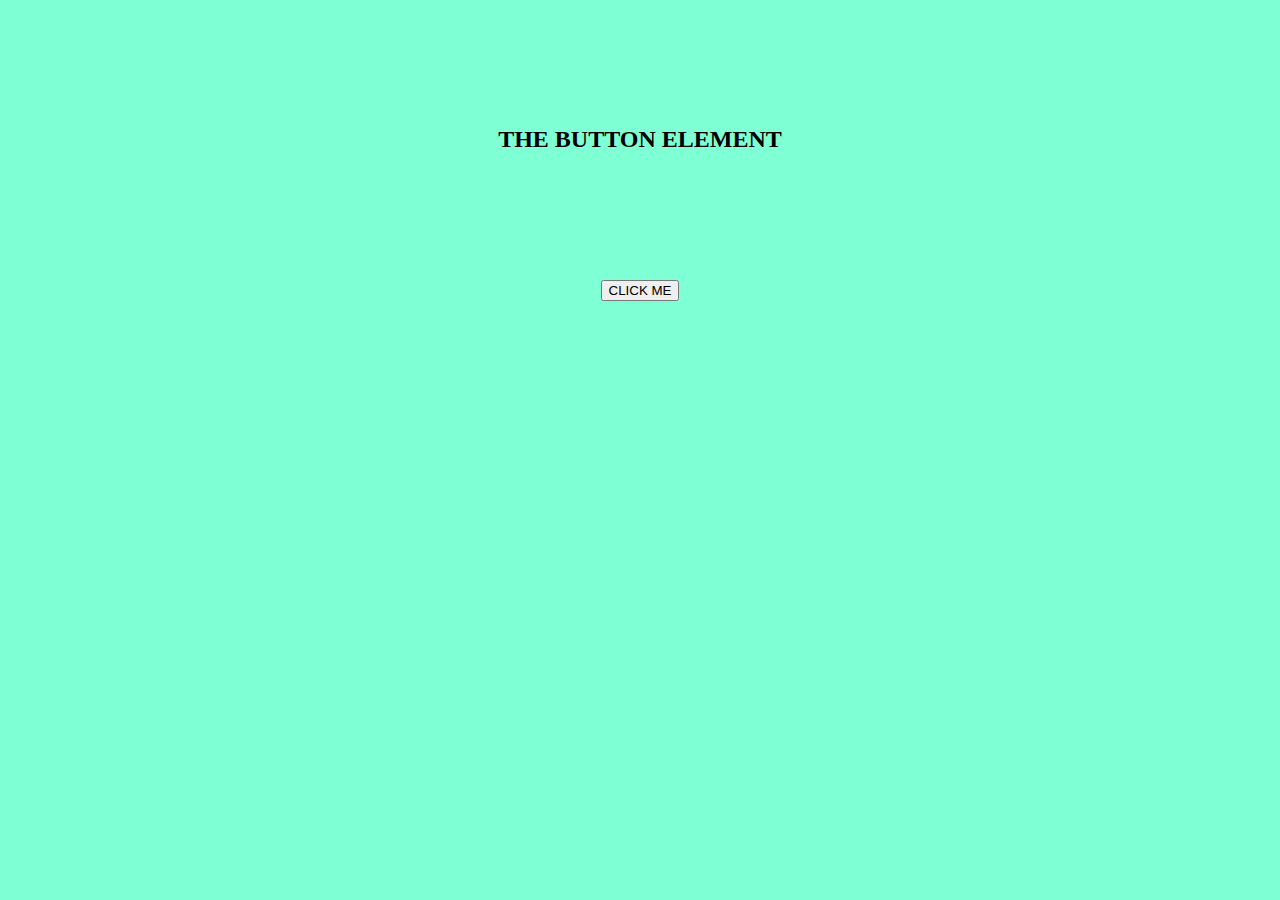
<file: helloworld.html>
<!DOCTYPE html>
<html>
<head>
	<style>
		h2{
			margin:10%;
		}
	</style>
</head>
<h2>THE BUTTON ELEMENT</h2>
<body bgcolor="aquamarine" align="center">
<button type="button" onclick="alert('HELLO WORLD!')">CLICK ME</button>
</body>
</html>
</file>
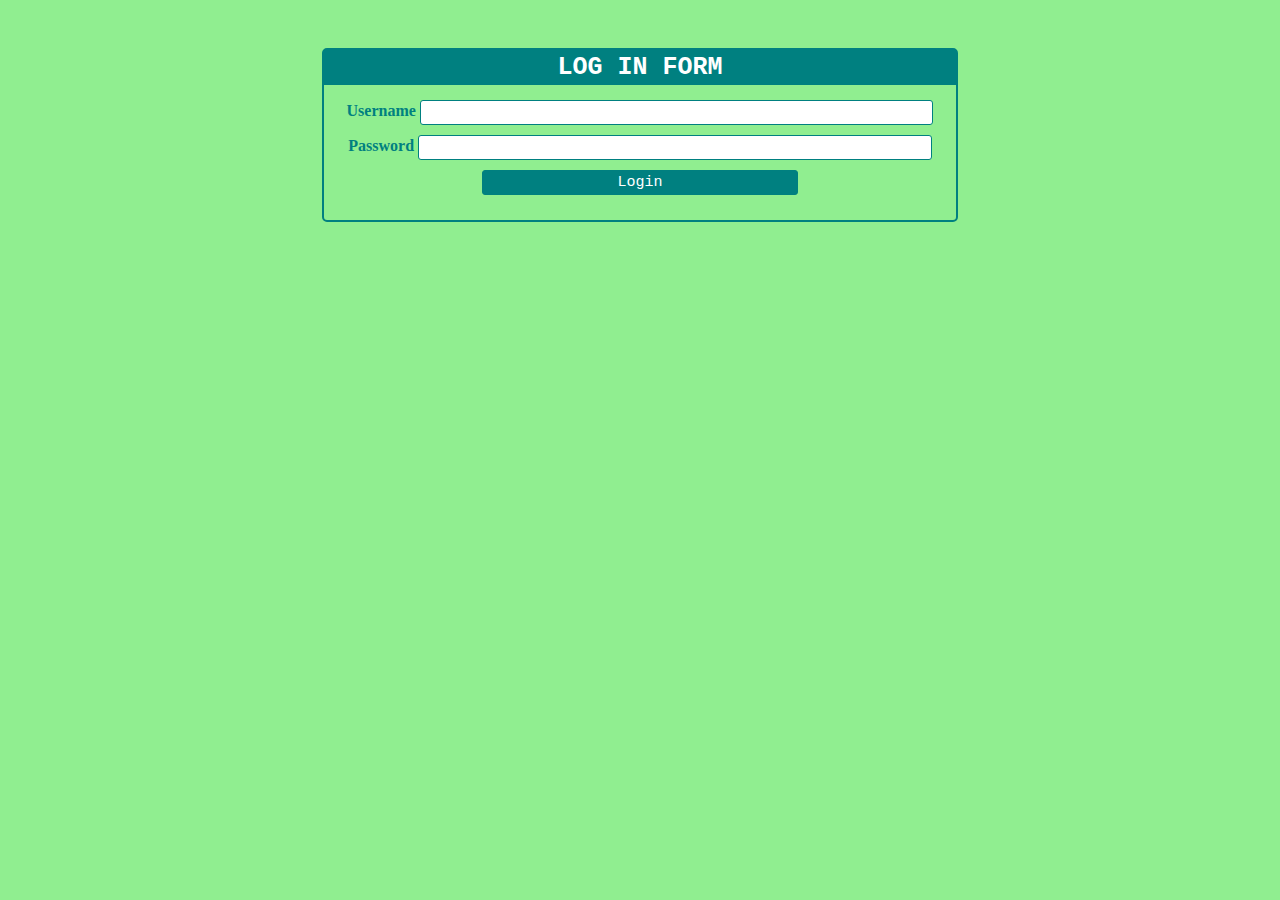
<file: LogInForm.html>
<!DOCTYPE html>
<html>
<head>
	<title>LOG IN FORM</title>
</head>
<style>
	form{
		position: relative;
		width: 50%;
		margin:auto;
		padding: 0px 0px 20px 0px;
		border: 2px solid teal;
		border-radius: 5px;
		text-align: center;
		top:40px;
	}
	h1{
		background-color: teal;
		margin: 0px 0px 10px 0px;
		padding: 3px;
		font-family: 'Courier New',Courier,monospce;
		font-size: 25px;
		color: white;
	}
	input{
		width: 80%;
		text-align: center;
		border:1px solid teal;
		border-radius: 3px;
		margin: 5px 0px;
		padding: 3px;
		font-size: 15px;
		font-family: 'Courier New',Courier,monospce;
		color: teal;
	}
	button{
		width: 50%;
		text-align: center;
		border:1px solid teal;
		border-radius: 3px;
		margin: 5px 0px;
		padding: 3px;
		font-size: 15px;
		font-family: 'Courier New',Courier,monospce;
		color: white;
		background-color: teal;
	}
	label{
		color:teal;
		font-weight: bold;
	}
</style>
<body bgcolor="lightgreen">
<form>
	<h1>LOG IN FORM</h1>
	<label for="uname">Username</label>
	<input type="text" id="uname" name="uname"><br>
	<label for="password">Password</label>
	<input type="pwd" id="pwd" name="pwd"><br>
	<button>Login</button>

</form>
</body>
</html>
</file>
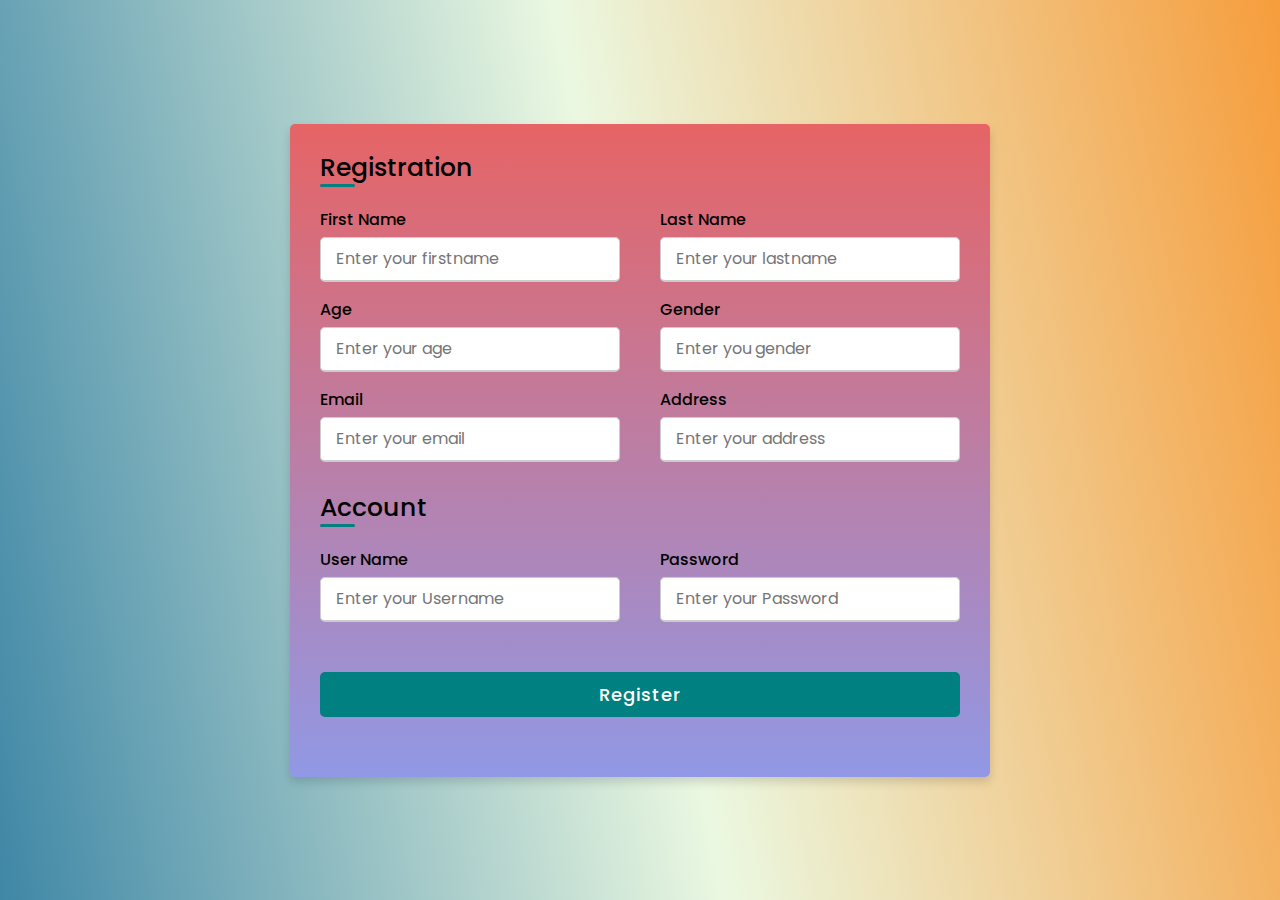
<file: registration.html>
<!DOCTYPE html>
<!-- Created By CodingLab - www.codinglabweb.com -->
<html lang="en" dir="ltr">
  <head>
    <meta charset="UTF-8">
    <!---<title> Responsive Registration Form | CodingLab </title>--->
     <link rel="stylesheet"  href="registration.css">
     <meta name="viewport" content="width=device-width, initial-scale=1.0">

   </head>
<body>
  <div class="container">
    <div class="title">Registration</div>
    <div class="content">
      <form action="#">
        <div class="user-details">
          <div class="input-box">
            <span class="details">First Name</span>
            <input type="text" placeholder="Enter your firstname" required>
          </div>
          <div class="input-box">
            <span class="details">Last Name</span>
            <input type="text" placeholder="Enter your lastname" required>
          </div>
          <div class="input-box">
            <span class="details">Age</span>
            <input type="text" placeholder="Enter your age" required>
          </div>
          <div class="input-box">
            <span class="details">Gender</span>
            <input type="text" placeholder="Enter you gender" required>
          </div>
          <div class="input-box">
            <span class="details">Email</span>
            <input type="text" placeholder="Enter your email" required>
          </div>
          <div class="input-box">
            <span class="details">Address</span>
            <input type="text" placeholder="Enter your address" required>
          </div>
        </div>
           <div class="title">Account</div>
         <div class="content">
           <div class="user-details">
             <div class="input-box">
            <span class="details">User Name</span>
            <input type="text" placeholder="Enter your Username" required>
          </div>
          <div class="input-box">
            <span class="details">Password</span>
            <input type="text" placeholder="Enter your Password" required>
          </div>
           </div>
         </div>
        <div class="button">
          <input type="submit" value="Register">
        </div>
      </form>
    </div>
  </div>
</body>
</html>
</file>
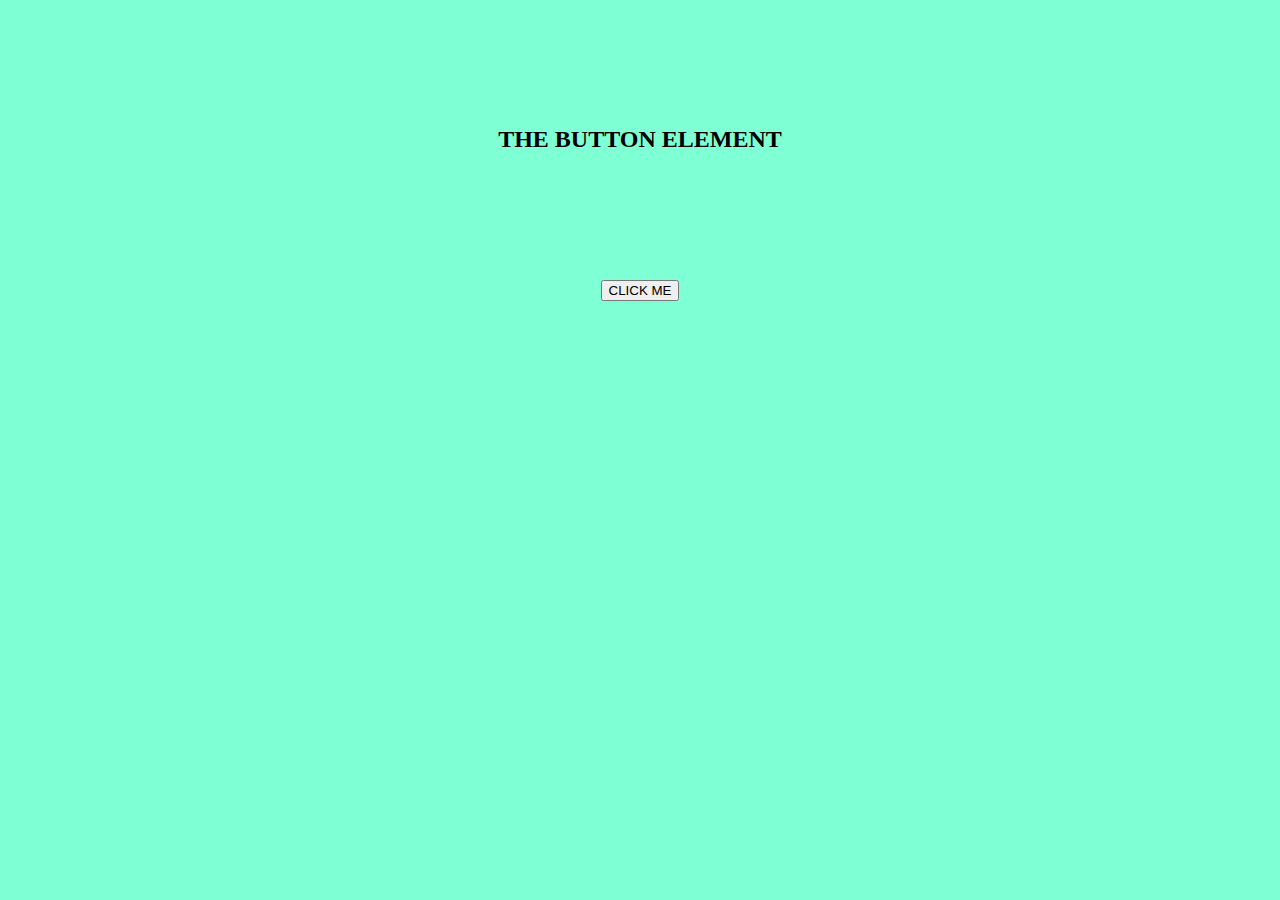
<file: ITEC304_ACTIVITY3_DEL ROSARIO/helloworld.html>
<!DOCTYPE html>
<html>
<head>
	<style>
		h2{
			margin:10%;
		}
	</style>
</head>
<h2>THE BUTTON ELEMENT</h2>
<body bgcolor="aquamarine" align="center">
<button type="button" onclick="alert('HELLO WORLD!')">CLICK ME</button>
</body>
</html>
</file>
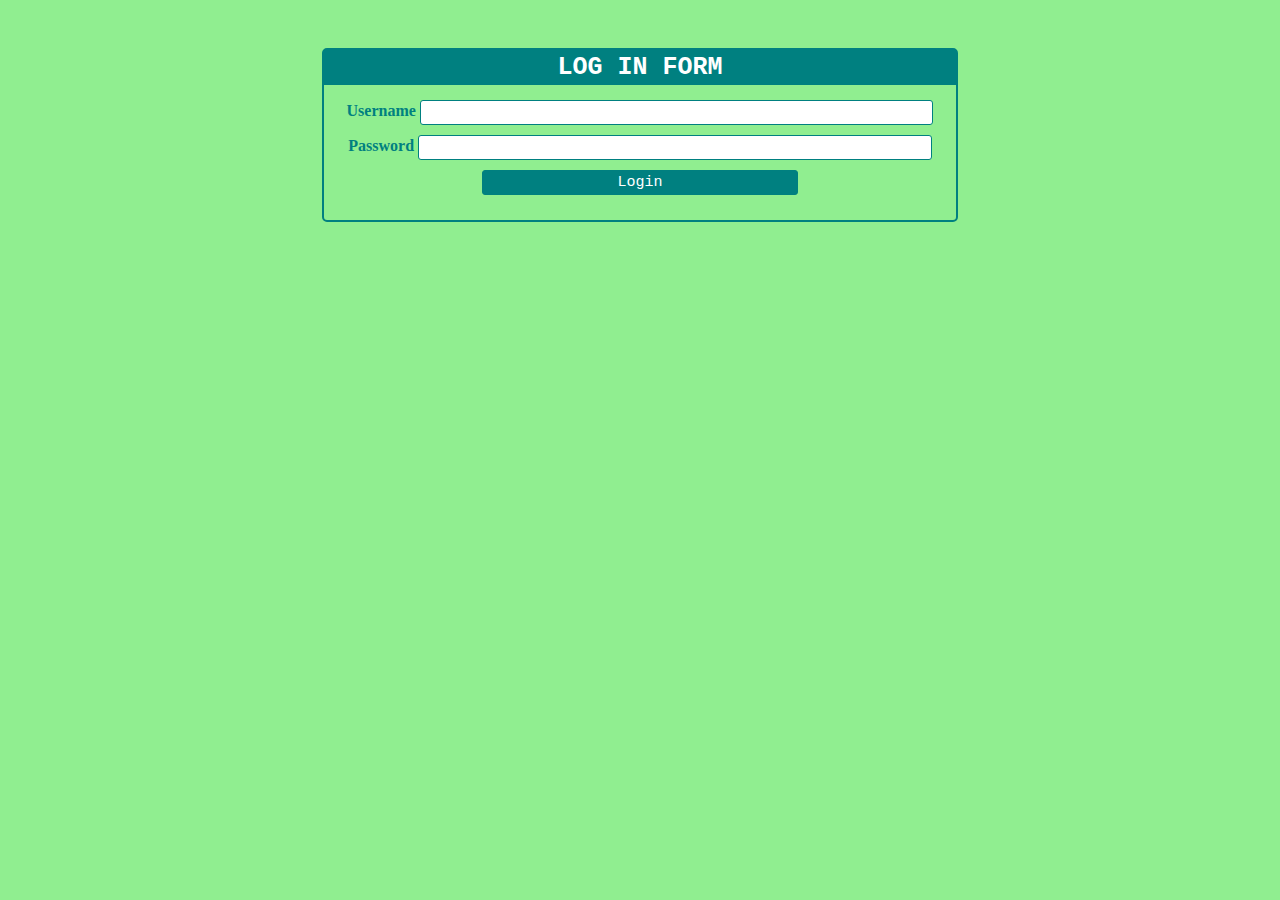
<file: ITEC304_ACTIVITY3_DEL ROSARIO/LogInForm.html>
<!DOCTYPE html>
<html>
<head>
	<title>LOG IN FORM</title>
</head>
<style>
	form{
		position: relative;
		width: 50%;
		margin:auto;
		padding: 0px 0px 20px 0px;
		border: 2px solid teal;
		border-radius: 5px;
		text-align: center;
		top:40px;
	}
	h1{
		background-color: teal;
		margin: 0px 0px 10px 0px;
		padding: 3px;
		font-family: 'Courier New',Courier,monospce;
		font-size: 25px;
		color: white;
	}
	input{
		width: 80%;
		text-align: center;
		border:1px solid teal;
		border-radius: 3px;
		margin: 5px 0px;
		padding: 3px;
		font-size: 15px;
		font-family: 'Courier New',Courier,monospce;
		color: teal;
	}
	button{
		width: 50%;
		text-align: center;
		border:1px solid teal;
		border-radius: 3px;
		margin: 5px 0px;
		padding: 3px;
		font-size: 15px;
		font-family: 'Courier New',Courier,monospce;
		color: white;
		background-color: teal;
	}
	label{
		color:teal;
		font-weight: bold;
	}
</style>
<body bgcolor="lightgreen">
<form>
	<h1>LOG IN FORM</h1>
	<label for="uname">Username</label>
	<input type="text" id="uname" name="uname"><br>
	<label for="password">Password</label>
	<input type="pwd" id="pwd" name="pwd"><br>
	<button>Login</button>

</form>
</body>
</html>
</file>
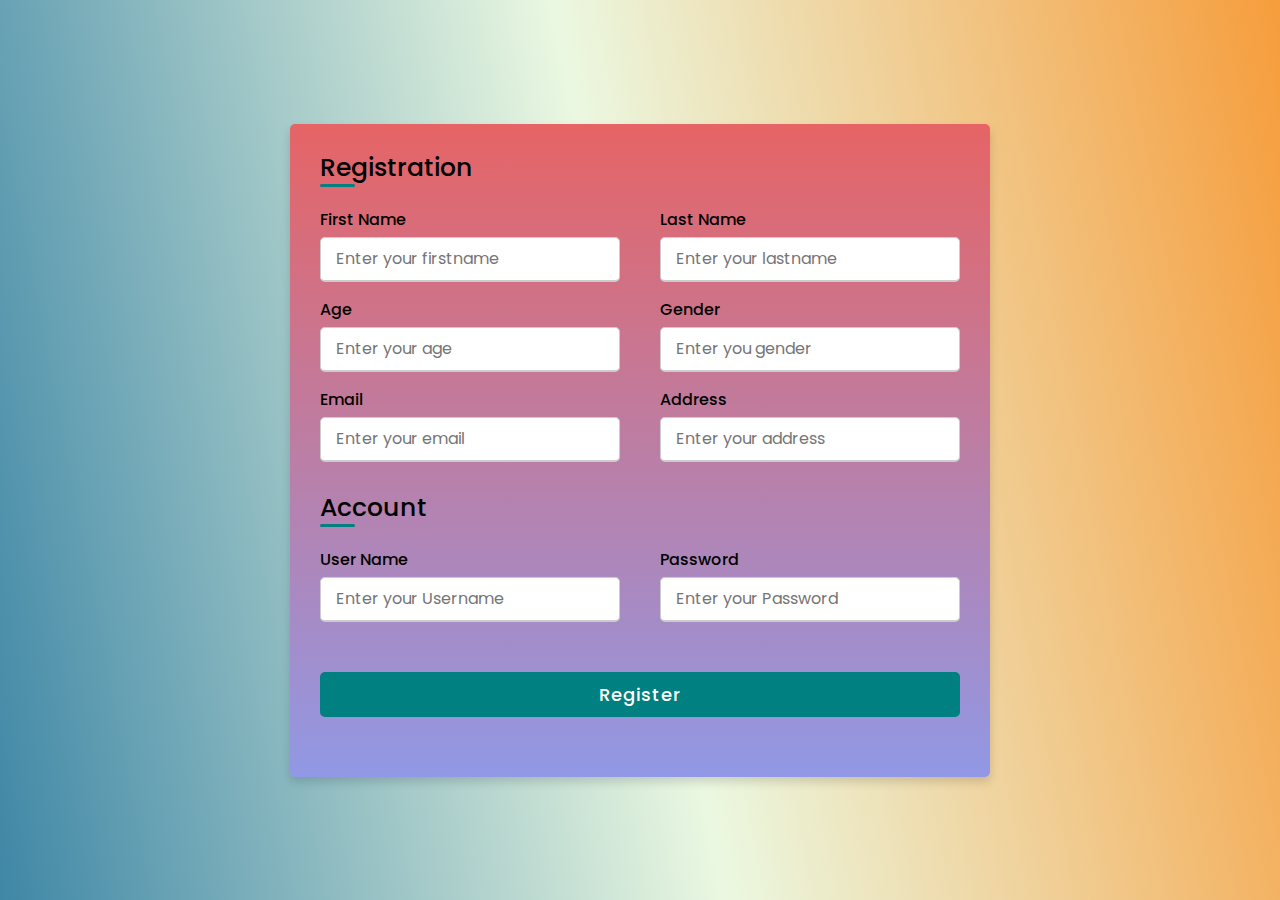
<file: ITEC304_ACTIVITY3_DEL ROSARIO/registration.html>
<!DOCTYPE html>
<!-- Created By CodingLab - www.codinglabweb.com -->
<html lang="en" dir="ltr">
  <head>
    <meta charset="UTF-8">
    <!---<title> Responsive Registration Form | CodingLab </title>--->
     <link rel="stylesheet"  href="registration.css">
     <meta name="viewport" content="width=device-width, initial-scale=1.0">

   </head>
<body>
  <div class="container">
    <div class="title">Registration</div>
    <div class="content">
      <form action="#">
        <div class="user-details">
          <div class="input-box">
            <span class="details">First Name</span>
            <input type="text" placeholder="Enter your firstname" required>
          </div>
          <div class="input-box">
            <span class="details">Last Name</span>
            <input type="text" placeholder="Enter your lastname" required>
          </div>
          <div class="input-box">
            <span class="details">Age</span>
            <input type="text" placeholder="Enter your age" required>
          </div>
          <div class="input-box">
            <span class="details">Gender</span>
            <input type="text" placeholder="Enter you gender" required>
          </div>
          <div class="input-box">
            <span class="details">Email</span>
            <input type="text" placeholder="Enter your email" required>
          </div>
          <div class="input-box">
            <span class="details">Address</span>
            <input type="text" placeholder="Enter your address" required>
          </div>
        </div>
           <div class="title">Account</div>
         <div class="content">
           <div class="user-details">
             <div class="input-box">
            <span class="details">User Name</span>
            <input type="text" placeholder="Enter your Username" required>
          </div>
          <div class="input-box">
            <span class="details">Password</span>
            <input type="text" placeholder="Enter your Password" required>
          </div>
           </div>
         </div>
        <div class="button">
          <input type="submit" value="Register">
        </div>
      </form>
    </div>
  </div>
</body>
</html>
</file>
<file: registration.css>
@import url('https://fonts.googleapis.com/css2?family=Poppins:wght@200;300;400;500;600;700&display=swap');
*{
  margin: 0;
  padding: 0;
  box-sizing: border-box;
  font-family: 'Poppins',sans-serif;
}
body{
  height: 100vh;
  display: flex;
  justify-content: center;
  align-items: center;
  padding: 10px;
  background: linear-gradient(0.22turn, #3f87a6, #ebf8e1, #f69d3c);
}
.container{
  max-width: 700px;
  width: 100%;
  background: skyblue;
  padding: 25px 30px;
  border-radius: 5px;
  box-shadow: 0 5px 10px rgba(0,0,0,0.15);
  background: linear-gradient(#e66465, #9198e5);
}
.container .title{
  font-size: 25px;
  font-weight: 500;
  position: relative;
}
.container .title::before{
  content: "";
  position:absolute;
  left: 0;
  bottom: 0;
  height: 3px;
  width: 35px;
  border-radius: 5px;
  background:teal;
}
.content form .user-details{
  display: flex;
  flex-wrap: wrap;
  justify-content: space-between;
  margin: 20px 0 12px 0;
}
form .user-details .input-box{
  margin-bottom: 15px;
  width: calc(100% / 2 - 20px);
}
form .input-box span.details{
  display: block;
  font-weight: 500;
  margin-bottom: 5px;
}
.user-details .input-box input{
  height: 45px;
  width: 100%;
  outline: none;
  font-size: 16px;
  border-radius: 5px;
  padding-left: 15px;
  border: 1px solid #ccc;
  border-bottom-width: 2px;
  transition: all 0.3s ease;
}
.user-details .input-box input:focus,
.user-details .input-box input:valid{
  border-color: #9b59b6;
}
 form .gender-details .gender-title{
  font-size: 20px;
  font-weight: 500;
 }
 form .category{
   display: flex;
   width: 80%;
   margin: 14px 0 ;
   justify-content: space-between;
 }
 form .category label{
   display: flex;
   align-items: center;
   cursor: pointer;
 }
 form .button{
   height: 45px;
   margin: 35px 0
 }
 form .button input{
   height: 100%;
   width: 100%;
   border-radius: 5px;
   border: none;
   color: #fff;
   font-size: 18px;
   font-weight: 500;
   letter-spacing: 1px;
   cursor: pointer;
   transition: all 0.3s ease;
   background: teal;
 }
 form .button input:hover{
  /* transform: scale(0.99); */
  background: linear-gradient(-135deg, #71b7e6, #9b59b6);
  }
 @media(max-width: 584px){
 .container{
  max-width: 100%;
}
form .user-details .input-box{
    margin-bottom: 15px;
    width: 100%;
  }
  form .category{
    width: 100%;
  }
  .content form .user-details{
    max-height: 300px;
    overflow-y: scroll;
  }
  .user-details::-webkit-scrollbar{
    width: 5px;
  }
  }
  @media(max-width: 459px){
  .container .content .category{
    flex-direction: column;
  }
}
</file>
<file: ITEC304_ACTIVITY3_DEL ROSARIO/registration.css>
@import url('https://fonts.googleapis.com/css2?family=Poppins:wght@200;300;400;500;600;700&display=swap');
*{
  margin: 0;
  padding: 0;
  box-sizing: border-box;
  font-family: 'Poppins',sans-serif;
}
body{
  height: 100vh;
  display: flex;
  justify-content: center;
  align-items: center;
  padding: 10px;
  background: linear-gradient(0.22turn, #3f87a6, #ebf8e1, #f69d3c);
}
.container{
  max-width: 700px;
  width: 100%;
  background: skyblue;
  padding: 25px 30px;
  border-radius: 5px;
  box-shadow: 0 5px 10px rgba(0,0,0,0.15);
  background: linear-gradient(#e66465, #9198e5);
}
.container .title{
  font-size: 25px;
  font-weight: 500;
  position: relative;
}
.container .title::before{
  content: "";
  position:absolute;
  left: 0;
  bottom: 0;
  height: 3px;
  width: 35px;
  border-radius: 5px;
  background:teal;
}
.content form .user-details{
  display: flex;
  flex-wrap: wrap;
  justify-content: space-between;
  margin: 20px 0 12px 0;
}
form .user-details .input-box{
  margin-bottom: 15px;
  width: calc(100% / 2 - 20px);
}
form .input-box span.details{
  display: block;
  font-weight: 500;
  margin-bottom: 5px;
}
.user-details .input-box input{
  height: 45px;
  width: 100%;
  outline: none;
  font-size: 16px;
  border-radius: 5px;
  padding-left: 15px;
  border: 1px solid #ccc;
  border-bottom-width: 2px;
  transition: all 0.3s ease;
}
.user-details .input-box input:focus,
.user-details .input-box input:valid{
  border-color: #9b59b6;
}
 form .gender-details .gender-title{
  font-size: 20px;
  font-weight: 500;
 }
 form .category{
   display: flex;
   width: 80%;
   margin: 14px 0 ;
   justify-content: space-between;
 }
 form .category label{
   display: flex;
   align-items: center;
   cursor: pointer;
 }
 form .button{
   height: 45px;
   margin: 35px 0
 }
 form .button input{
   height: 100%;
   width: 100%;
   border-radius: 5px;
   border: none;
   color: #fff;
   font-size: 18px;
   font-weight: 500;
   letter-spacing: 1px;
   cursor: pointer;
   transition: all 0.3s ease;
   background: teal;
 }
 form .button input:hover{
  /* transform: scale(0.99); */
  background: linear-gradient(-135deg, #71b7e6, #9b59b6);
  }
 @media(max-width: 584px){
 .container{
  max-width: 100%;
}
form .user-details .input-box{
    margin-bottom: 15px;
    width: 100%;
  }
  form .category{
    width: 100%;
  }
  .content form .user-details{
    max-height: 300px;
    overflow-y: scroll;
  }
  .user-details::-webkit-scrollbar{
    width: 5px;
  }
  }
  @media(max-width: 459px){
  .container .content .category{
    flex-direction: column;
  }
}
</file>
